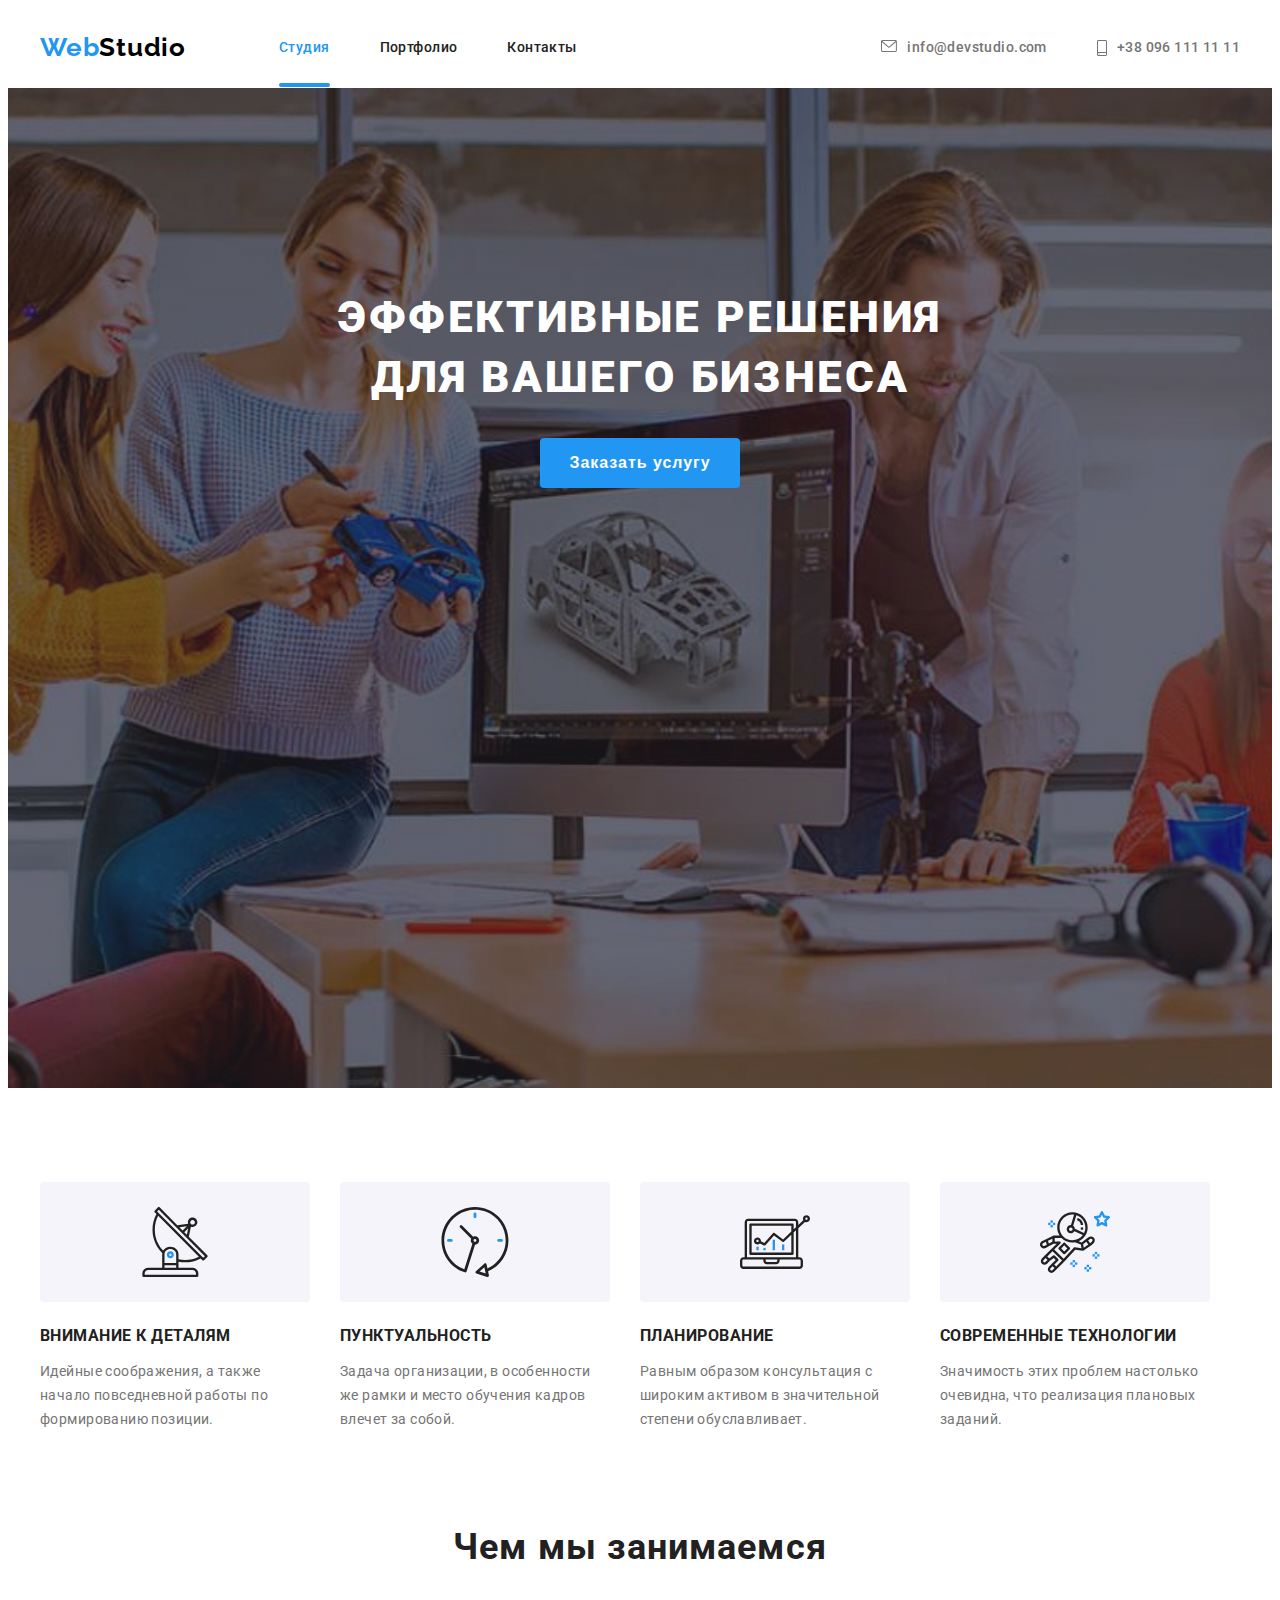
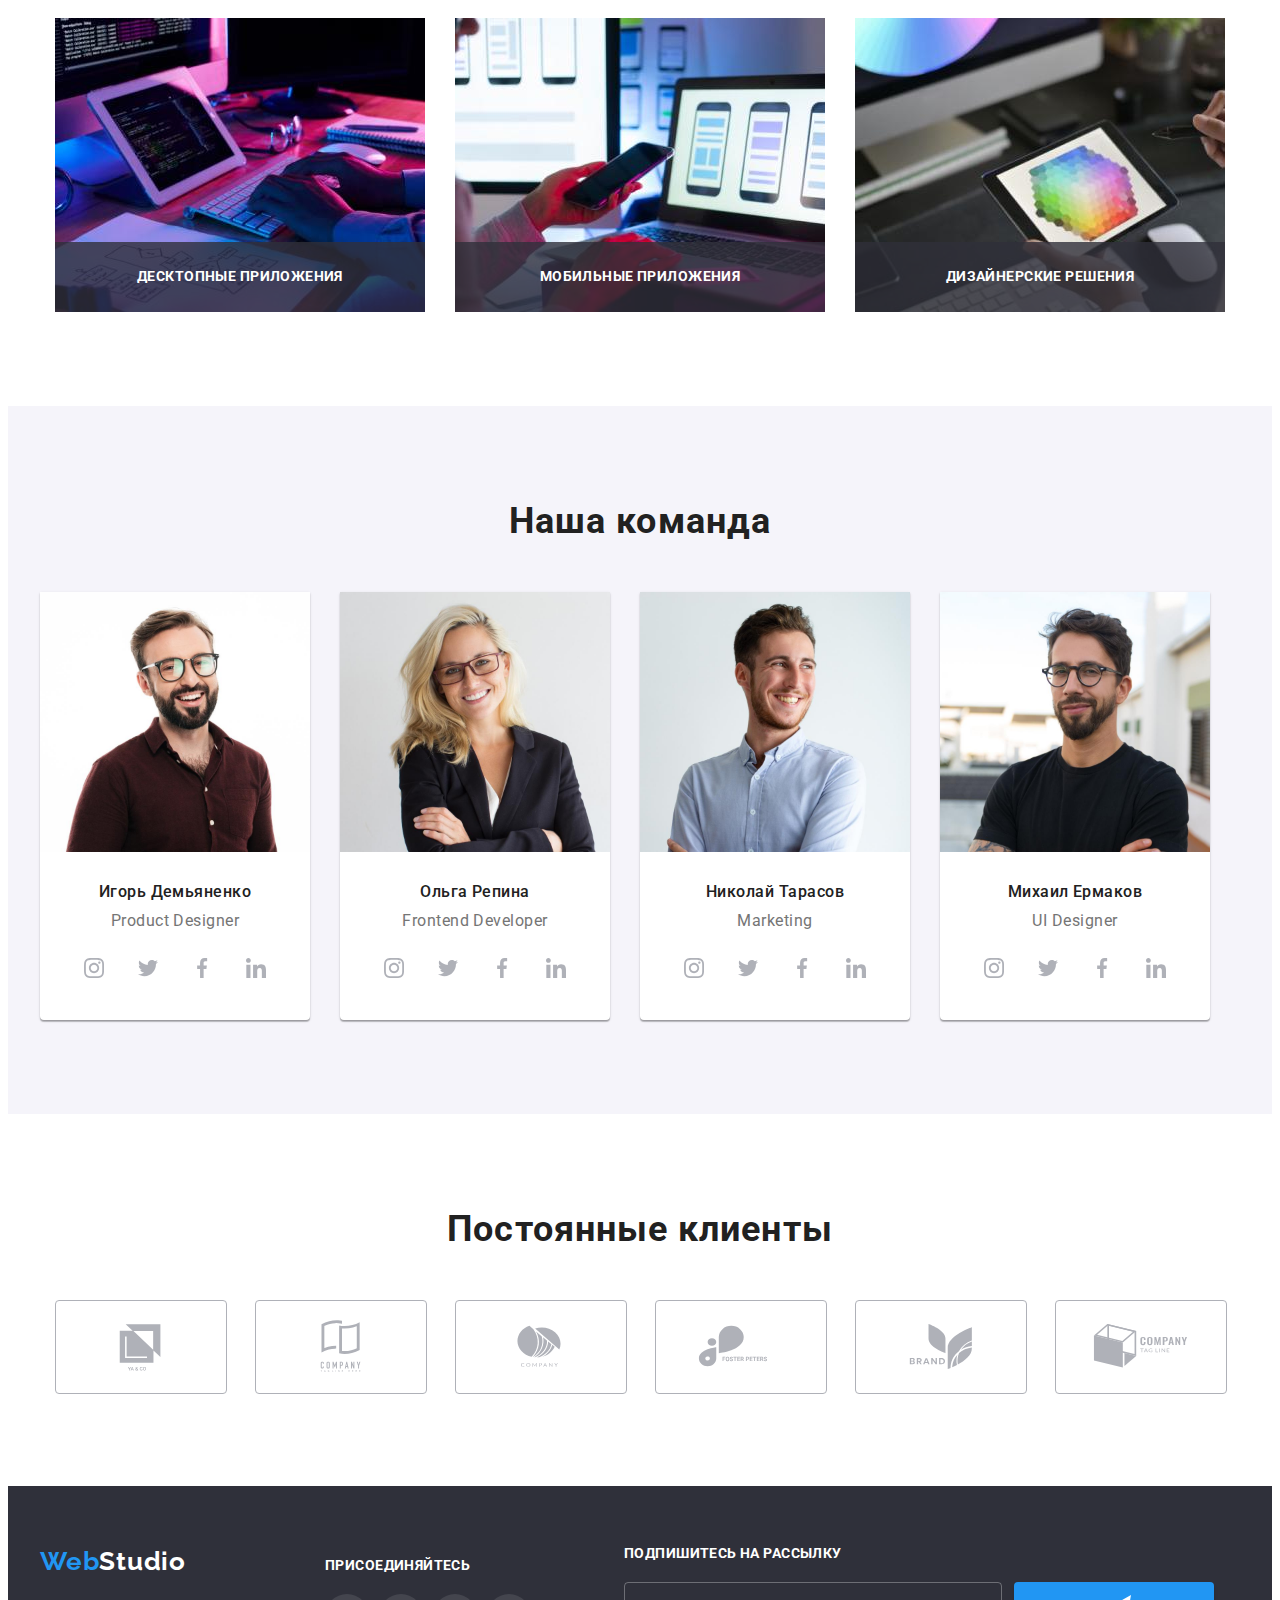
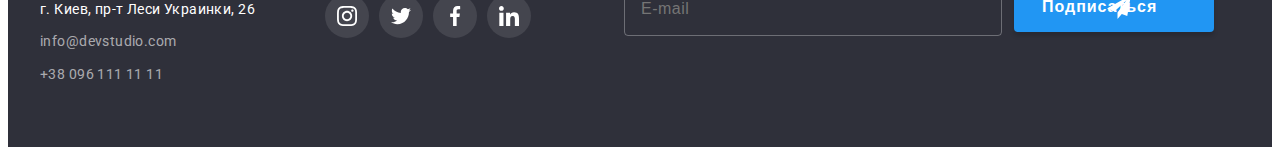
<file: index.html>
<!DOCTYPE html>
<html lang="ru">

<head>
    <meta charset="UTF-8">
    <meta http-equiv="X-UA-Compatible" content="IE=edge">
    <meta name="viewport" content="width=device-width, initial-scale=1.0">
    <title>Document</title>
    <link rel="stylesheet" href="https://cdnjs.cloudflare.com/ajax/libs/modern-normalize/1.1.0/modern-normalize.min.css"
        integrity="sha512-wpPYUAdjBVSE4KJnH1VR1HeZfpl1ub8YT/NKx4PuQ5NmX2tKuGu6U/JRp5y+Y8XG2tV+wKQpNHVUX03MfMFn9Q=="
        crossorigin="anonymous" referrerpolicy="no-referrer" />
    <link rel="preconnect" href="https://fonts.googleapis.com">
    <link rel="preconnect" href="https://fonts.gstatic.com" crossorigin>
    <link href="https://fonts.googleapis.com/css2?family=Raleway:wght@700&family=Roboto:wght@400;500;700;900&display=swap"
        rel="stylesheet">
    <link rel="stylesheet" href="./css/main.min.css">

</head>
<body>
    <header class="header">
        <div class="container site-nav-flex">
                <nav class="nav">
                    <a class="nav-logo" href="./index.html"> 
                        <span class="nav-logo__web">Web</span><span class="nav-logo__studio">Studio</span>  
                    </a>

                    <ul class="menu list">
                        <li class="menu__item">
                            <a href="./index.html" class="menu__link curent">Студия</a>
                        </li>
                        <li class="menu__item">
                            <a href="./portfolio.html" class="menu__link">Портфолио</a>
                        </li>
                        <li class="menu__item">
                            <a href="" class="menu__link">Контакты</a>
                        </li>
                    </ul>
                </nav>

                <ul class="contacts list">
                    <li class="contacts__item">
                        <a href="mailto:info@devstudio.com" class="contacts__link">
                        <svg class="contacts__icon-mail">
                            <use href="./images/symbol-defs.svg#icon-mail"></use>
                        </svg>
                        info@devstudio.com</a></li>

                    <li class="contacts__item">
                        <a href="tel:+380961111111" class="contacts__link">
                        <svg class="contacts__icon-tel">
                            <use href="./images/symbol-defs.svg#icon-smartphone"></use>
                        </svg>
                        +38 096 111 11 11
                        </a>
                    </li>
                </ul>                     
        </div>
    </header>

    <main>
        <!-- ____________________________________HERO_______________________________ -->
        <section class="hero">
            <div class="container">
                    <h1 class="hero__title">Эффективные решения <br> для вашего бизнеса</h1>
                    <button class="hero__btn button" type="button" data-modal-open>Заказать услугу</button>
            </div>
        </section>
        <!-- ____________________________________FEATURE__________________________ -->
        <section class="feature">
           <div class="container">
                <h2 class="visually-hidden">Особенности</h2>                
                <ul class="feature-list list">
                    <li class="feature-list__item">
                        <div class="feature-list__wrap">
                            <svg class="feature-list__icon">
                                <use href="./images/symbol-defs.svg#icon-antenna"></use>
                            </svg>
                        </div>
                        <h3 class="feature-list__title">Внимание к деталям</h3>
                        <p class="feature-list__text">Идейные соображения, а также<br>начало повседневной работы по<br>формированию позиции.</p>
                    </li>
                    <li class="feature-list__item">
                        <div class="feature-list__wrap">
                            <svg class="feature-list__icon">
                                <use href="./images/symbol-defs.svg#icon-clock"></use>
                            </svg>
                        </div>
                        <h3 class="feature-list__title">Пунктуальность</h3>
                        <p class="feature-list__text">Задача организации, в особенности<br>же рамки и место обучения кадров<br>влечет за
                            собой.</p>
                    </li>
                    <li class="feature-list__item">
                        <div class="feature-list__wrap">
                            <svg class="feature-list__icon">
                                <use href="./images/symbol-defs.svg#icon-diagram"></use>
                            </svg>
                        </div>
                        <h3 class="feature-list__title">Планирование</h3>
                        <p class="feature-list__text">Равным образом консультация с<br>широким активом в значительной<br>степени
                            обуславливает.</p>
                    </li>
                    <li class="feature-list__item">
                        <div class="feature-list__wrap">
                            <svg class="feature-list__icon">
                                <use href="./images/symbol-defs.svg#icon-astronaut"></use>
                            </svg>
                        </div>
                        <h3 class="feature-list__title">Современные технологии</h3>
                        <p class="feature-list__text">Значимость этих проблем настолько <br>очевидна, что реализация плановых<br>заданий.
                        </p>
                    </li>
                </ul>
           </div>
        </section>
        <!-- ____________________________________WORK__________________________ -->
        <section class="work">
            <div class="container">
                <h2 class="work__title">Чем мы занимаемся</h2>    
                <ul class="work__list list-work list">
                    <li class="list-work__item">
                        <div class="list-work__hidden-img">
                        <img src="./images/keyboard.jpg" alt="клавиатура и руки" width="370">
                        <div class="list-work__hidden">
                            <p class="list-work__text">Десктопные приложения</p>
                        </div>
                        </div>
                    </li>
                    <li class="list-work__item">
                        <div class="list-work__hidden-img">
                        <img src="./images/monitor.jpg" alt="монитор и телефон" width="370">
                        <div class="list-work__hidden">
                            <p class="list-work__text">Мобильные приложения</p>
                        </div>
                        </div>
                    </li>
                    <li class="list-work__item">
                        <div class="list-work__hidden-img">
                        <img src="./images/rgb_colors.jpg" alt="цветовой круг на планшете" width="370">
                        <div class="list-work__hidden">
                            <p class="list-work__text">Дизайнерские решения</p>
                        </div>
                        </div>
                    </li>
                </ul>
            </div>
        </section>
        <!-- ____________________________________TEAM__________________________ -->
        <section class="team">
            <div class="container">
                <h2 class="team__title">Наша команда</h2>

                <!-- _____________Список____________________ -->
                <ul class="team__list list">
                    <li class="team__item">
                        <img src="./images/demjanenco.jpg" class="team__img" alt="продукт дизайнер" width="270">
                        <div class="team__content">
                            <h3 class="team__title-name">Игорь Демьяненко</h3>
                            <p class="team__text">Product Designer</p>
                        </div>

                        <!-- _____________список_________Кружочки соцсетей_____________ -->
                            <ul class="team__list-social social-list  list">
                                <li class="social-list__item-soc">                                   
                                    <a class="social-list__icon-link" href="">
                                        <svg class="social-list__icon">
                                            <use href="./images/symbol-defs.svg#icon-instagram"></use>
                                        </svg>
                                    </a>
                                </li>
                                <li class="social-list__item-soc">                                    
                                    <a class="social-list__icon-link" href="">
                                        <svg class="social-list__icon">
                                            <use href="./images/symbol-defs.svg#icon-twitter"></use>
                                        </svg>
                                    </a>
                                </li>
                                <li class="social-list__item-soc">                                    
                                    <a class="social-list__icon-link" href="">
                                        <svg class="social-list__icon">
                                            <use href="./images/symbol-defs.svg#icon-facebook"></use>
                                        </svg>
                                    </a>
                                </li>
                                <li class="social-list__item-soc">                                    
                                    <a class="social-list__icon-link" href="">
                                        <svg class="social-list__icon">
                                            <use href="./images/symbol-defs.svg#icon-linkedin"></use>
                                        </svg>
                                    </a>
                                </li>
                            </ul>
                    </li>

                    <!-- ПРОФЕССИИ -->
                    <li class="team__item">
                        <img src="./images/repina.jpg" class="team__img" alt="фронт енд разработчик" width="270">
                        <div class="team__content">
                            <h3 class="team__title-name">Ольга Репина</h3>
                            <p class="team__text">Frontend Developer</p>
                        </div>


                        <!-- _____________список_________Кружочки соцсетей_____________ -->
                            <ul class="team__list-social social-list  list">
                                <li class="social-list__item-soc">
                                    <a class="social-list__icon-link" href="">
                                        <svg class="social-list__icon">
                                            <use href="./images/symbol-defs.svg#icon-instagram"></use>
                                        </svg>
                                    </a>
                                </li>
                                <li class="social-list__item-soc">
                                    <a class="social-list__icon-link" href="">
                                        <svg class="social-list__icon">
                                            <use href="./images/symbol-defs.svg#icon-twitter"></use>
                                        </svg>
                                    </a>
                                </li>
                                <li class="social-list__item-soc">
                                    <a class="social-list__icon-link" href="">
                                        <svg class="social-list__icon">
                                            <use href="./images/symbol-defs.svg#icon-facebook"></use>
                                        </svg>
                                    </a>
                                </li>
                                <li class="social-list__item-soc">
                                    <a class="social-list__icon-link" href="">
                                        <svg class="social-list__icon">
                                            <use href="./images/symbol-defs.svg#icon-linkedin"></use>
                                        </svg>
                                    </a>
                                </li>
                            </ul>
                    </li>

                    <!-- ПРОФЕССИИ -->
                    <li class="team__item">
                        <img src="./images/tarasov.jpg" class="team__img" alt="маркетинг" width="270">
                        <div class="team__content">
                            <h3 class="team__title-name">Николай Тарасов</h3>
                            <p class="team__text">Marketing</p>
                        </div>

                        <!-- _____________список_________Кружочки соцсетей_____________ -->
                            <ul class="team__list-social social-list  list">
                                <li class="social-list__item-soc">
                                    <a class="social-list__icon-link" href="">
                                        <svg class="social-list__icon">
                                            <use href="./images/symbol-defs.svg#icon-instagram"></use>
                                        </svg>
                                    </a>
                                </li>
                                <li class="social-list__item-soc">
                                    <a class="social-list__icon-link" href="">
                                        <svg class="social-list__icon">
                                            <use href="./images/symbol-defs.svg#icon-twitter"></use>
                                        </svg>
                                    </a>
                                </li>
                                <li class="social-list__item-soc">
                                    <a class="social-list__icon-link" href="">
                                        <svg class="social-list__icon">
                                            <use href="./images/symbol-defs.svg#icon-facebook"></use>
                                        </svg>
                                    </a>
                                </li>
                                <li class="social-list__item-soc">
                                    <a class="social-list__icon-link" href="">
                                        <svg class="social-list__icon">
                                            <use href="./images/symbol-defs.svg#icon-linkedin"></use>
                                        </svg>
                                    </a>
                                </li>
                            </ul>
                    </li>


                    <!-- ПРОФЕССИИ -->
                    <li class="team__item">
                        <img src="./images/ermacov.jpg" class="team__img" alt="юи дизайнер" width="270">
                        <div class="team__content">
                            <h3 class="team__title-name">Михаил Ермаков</h3>
                            <p class="team__text">UI Designer</p>
                        </div>

                        <!-- _____________список_________Кружочки соцсетей_____________ -->
                            <ul class="team__list-social social-list  list">
                                <li class="social-list__item-soc">
                                    <a class="social-list__icon-link" href="">
                                        <svg class="social-list__icon">
                                            <use href="./images/symbol-defs.svg#icon-instagram"></use>
                                        </svg>
                                    </a>
                                </li>
                                <li class="social-list__item-soc">
                                    <a class="social-list__icon-link" href="">
                                        <svg class="social-list__icon">
                                            <use href="./images/symbol-defs.svg#icon-twitter"></use>
                                        </svg>
                                    </a>
                                </li>
                                <li class="social-list__item-soc">
                                    <a class="social-list__icon-link" href="">
                                        <svg class="social-list__icon">
                                            <use href="./images/symbol-defs.svg#icon-facebook"></use>
                                        </svg>
                                    </a>
                                </li>
                                <li class="social-list__item-soc">
                                    <a class="social-list__icon-link" href="">
                                        <svg class="social-list__icon">
                                            <use href="./images/symbol-defs.svg#icon-linkedin"></use>
                                        </svg>
                                    </a>
                                </li>
                            </ul>
                    </li>
                </ul>
            </div>
        </section>
    <!-- _______________CLIENTS_________________________ -->
    
        <section class="clients">
            <div class="container">
                <h2 class="clients__title">Постоянные клиенты</h2>
                <ul class="clients__list list-clients list">
                    <li class="list-clients__item-icon">                        
                        <a class="list-clients__link" href="">
                           <svg class="list-clients__icon">
                               <use href="./images/symbol-defs.svg#icon-Logo"></use>
                           </svg>
                        </a>                        
                    </li>
                    <li class="list-clients__item-icon">                        
                            <a class="list-clients__link" href="">
                                <svg class="list-clients__icon">
                                    <use href="./images/symbol-defs.svg#icon-Logo-1"></use>
                                </svg>
                            </a>                        
                    </li>
                    <li class="list-clients__item-icon">                        
                            <a class="list-clients__link" href="">
                                <svg class="list-clients__icon">
                                    <use href="./images/symbol-defs.svg#icon-Logo-2"></use>
                                </svg>
                            </a>                        
                    </li>
                    <li class="list-clients__item-icon">                        
                            <a class="list-clients__link" href="">
                                <svg class="list-clients__icon">
                                    <use href="./images/symbol-defs.svg#icon-Logo-3"></use>
                                </svg>
                            </a>                        
                    </li>
                    <li class="list-clients__item-icon">                        
                            <a class="list-clients__link" href="">
                                <svg class="list-clients__icon">
                                    <use href="./images/symbol-defs.svg#icon-Logo-4"></use>
                                </svg>
                            </a>                        
                    </li>
                    <li class="list-clients__item-icon">                        
                            <a class="list-clients__link" href="">
                                <svg class="list-clients__icon">
                                    <use href="./images/symbol-defs.svg#icon-Logo-5"></use>
                                </svg>
                            </a>                        
                    </li>
                </ul>
            </div>
        </section>
    </main>

    <!-- ____________________________________FOOTER__________________________ -->
    <footer class="footer">
        <div class="container">
            <div class="footer-all">
                <div class="footer-box">  
                    <a class="footer-logo" href="./index.html"> 
                        <span class="footer-logo__web">Web</span><span class="footer-logo__studio">Studio</span>
                    </a>
                    <ul class="footer-contacts list">
                        <li class="footer-contacts__item">
                            <a href="address:https://goo.gl/maps/EMwPWQ2nmu3G9indA" class="footer-contacts__address">г. Киев, пр-т Леси
                            Украинки, 26</a>
                        </li>
                        <li class="footer-contacts__item">
                            <a href="mailto:info@devstudio.com" class="footer-contacts__mailto">info@devstudio.com</a>
                        </li>
                        <li class="footer-contacts__item">
                            <a href="tel:+380961111111" class="footer-contacts__tel">+38 096 111 11 11</a>
                        </li>
                    </ul>
                </div>
                <div class="join-box">
                    <p class="join-title">присоединяйтесь</p>
                    <ul class="join-list list">
                        <li class="join-list__item">
                            <a href="" class="join-list__link">
                                <svg class="join-list__icon" width="20" height="20">
                            <use href="./images/symbol-defs.svg#icon-instagram"></use>
                            </svg>
                        </a>
                        </li>
                        <li class="join-list__item">
                            <a href="" class="join-list__link">
                                <svg class="join-list__icon" width="20" height="20">
                                    <use href="./images/symbol-defs.svg#icon-twitter"></use>
                                </svg>
                            </a>
                        </li>
                        <li class="join-list__item">
                            <a href="" class="join-list__link">
                                <svg class="join-list__icon" width="20" height="20">
                                    <use href="./images/symbol-defs.svg#icon-facebook"></use>
                                </svg>
                            </a>
                        </li>
                        <li class="join-list__item">
                            <a href="" class="join-list__link">
                                <svg class="join-list__icon" width="20" height="20">
                                    <use href="./images/symbol-defs.svg#icon-linkedin"></use>
                                </svg>
                            </a>
                        </li>
                    </ul>
                </div>

               <!-- ____subscribe_______________ -->
                <div class="subscribe">
                    <p class="subscribe__text">Подпишитесь на рассылку</p>
                    <input class="subscribe__input-email" 
                        type="email" 
                        name="email" 
                        placeholder="E-mail">
                    <button class="subscribe__btn" type="button" >
                        Подписаться
                        <svg class="subscribe__svg-email" width="24" height="24">
                            <use href="./images/symbol-defs.svg#icon-icon-send-1"></use>
                        </svg>
                </button>
                </div>
                
            </div>
        </div>
    </footer>
    <!-- _____________MODAL________________ -->
    <div class="backdrop is-hidden" data-modal>
        <div class="modal">
            <button class="modal__close-btn" type="button" data-modal-close>
                <svg width="11" height="11">
                    <use href="./images/close.svg#icon-Vector-1"></use>
                </svg>
            </button>
            
            <p class="modal__title">Оставьте свои данные, мы вам перезвоним</p>
            <form class="modal-form">
                <div class="modal-form__field">
                    <label for="user-name" class="modal-form__input-text">Имя</label>
                    <div class="modal-form__input-wrap">
                        <input type="text" class="modal-form__input" required name="user-name" id="user-name" />
                        <svg class="modal-form__input-icon" width="18" height="18">
                            <use href="./images/symbol-defs.svg#icon-person-black-18dp-1-1"></use>
                        </svg>
                    </div>
                    
                </div>
                <div class="modal-form__field">
                    <label for="user-tel" class="modal-form__input-text">Телефон</label>
                    <div class="modal-form__input-wrap">
                        <input type="tel" class="modal-form__input" required name="user-tel"
                            pattern="[\+]\d{2}\s[\(]\d{3}[\)]\s\d{3}[\-]\d{2}[\-]\d{2}" id="user-tel" />
                            <svg class="modal-form__input-icon" width="18" height="18">
                                <use href="./images/symbol-defs.svg#icon-phone-black-18dp-1-1"></use>
                            </svg>
                    </div>
                    
                </div>
                <div class="modal-form__field">
                    <label for="user-email" class="modal-form__input-text">Почта</label>
                    <div class="modal-form__input-wrap">
                        <input type="email" class="modal-form__input" required name="user-email" id="user-email" />
                        <svg class="modal-form__input-icon" width="18" height="18">
                            <use href="./images/symbol-defs.svg#icon-email-black-18dp-1-1"></use>
                        </svg>
                    </div>
                    
                </div>
                <div class="modal-form__field">
                    <label for="user-text" class="modal-form__input-text">Комментарий</label>
                    <textarea 
                    name="user-text" 
                    id="user-text"
                    class="modal-form__coment"
                    placeholder="Введите текст"></textarea>
                </div>
<!-- _______________________ЧЕКБОКС -->
                <div class="checkbox">
                    <input 
                    type="checkbox" 
                    class="checkbox__input visually-hidden"
                    id="input-checkbox"
                    name="policy">
                    <label for="input-checkbox" class="checkbox__label">Соглашаюсь с рассылкой и принимаю</label>
                    <a href="" class="checkbox__link">Условия договора</a>
                </div>

                <button type="submit" class="btn-submit button">Отправить</button>
            </form>
        </div>
    </div>
    <script src="./js/modal.js"></script>
</body>


</html>
</file>
<file: css/main.min.css>
.feature-list__wrap,.list-work__hidden,.social-list__icon-link,.list-clients__link,.join-list__link,.modal__close-btn{display:flex;justify-content:center;align-items:center}:root{--accent-color: #2196f3;--primary-text-color: #757575;--title-text-color: #212121;--primary-bg-color: #e5e5e5;--button-bg-color: #f5f4fa;--white-text-color: #fff;--futter-bg-color: #2f303a;--header-bg-color: #ffffff}.visually-hidden{position:absolute;white-space:nowrap;width:1px;height:1px;overflow:hidden;border:0;padding:0;clip:rect(0 0 0 0);clip-path:inset(50%);margin:-1px}p,h1,h2,h3,h4,h5,h6{margin:0;padding:0}ul,ol{margin:0;padding:0}body{background-color:var(--header-bg-color);color:var(--primary-text-color);font-family:Roboto, sans-serif;font-weight:400;font-size:14px;letter-spacing:0.03em}button{cursor:pointer}img{display:block}.list{list-style:none}.container{width:1200px;padding-left:15px;padding-right:15px;margin:0 auto}.button{font-weight:700;font-size:16px;line-height:1.88;letter-spacing:0.06em;background-color:var(--accent-color);color:var(--header-bg-color);width:200px;height:50px;border-radius:4px;border:none}.header{padding-top:24px;padding-bottom:25px}.site-nav-flex{display:flex;align-items:center}.nav{display:flex;align-items:center}.nav-logo{text-decoration:none}.nav-logo__studio{font-family:Raleway, sans-serif;font-weight:700;font-size:26px;line-height:1.2;letter-spacing:.03em;color:#000000}.nav-logo__web{font-family:Raleway, sans-serif;font-weight:700;font-size:26px;line-height:1.2;letter-spacing:.03em;color:var(--accent-color)}.menu{display:flex;align-items:center;margin-left:93px}.menu__item:not(:last-child){margin-right:50px}.menu__link{font-weight:500;font-size:14px;line-height:1.14;letter-spacing:.03em;text-decoration:none;color:var(--title-text-color);transition:color 250ms cubic-bezier(0.4, 0, 0.2, 1),color 250ms cubic-bezier(0.4, 0, 0.2, 1)}.menu__link:hover,.menu__link:focus{color:var(--accent-color)}.curent{color:var(--accent-color);position:relative}.curent::after{display:block;position:absolute;bottom:-32px;content:"";width:100%;height:4px;background-color:var(--accent-color);border-radius:2px}.contacts{display:flex;align-items:center;margin-left:auto}.contacts__item:not(:last-child){margin-right:50px}.contacts__link{display:flex;font-weight:500;font-size:14px;line-height:1.14;letter-spacing:.03em;text-decoration:none;color:var(--primary-text-color);transition:color 250ms cubic-bezier(0.4, 0, 0.2, 1),color 250ms cubic-bezier(0.4, 0, 0.2, 1)}.contacts__link:hover,.contacts__link:focus{color:var(--accent-color)}.contacts__icon-mail{width:16px;height:12px;fill:currentColor;margin-right:10px}.contacts__icon-tel{width:10px;height:16px;fill:currentColor;margin-right:10px}.hero{background-color:#2f303a;padding-top:200px;padding-bottom:200px;height:600px;max-width:1600px;margin-left:auto;margin-right:auto;background-image:linear-gradient(rgba(47,48,58,0.4), rgba(47,48,58,0.4)),url("../images/bgd-hero.jpg");background-size:cover;background-repeat:no-repeat;background-position:center}.hero__btn{display:block;align-items:center;text-align:center;margin:0 auto}.hero__title{font-weight:900;font-size:44px;line-height:1.36;letter-spacing:.06em;text-transform:uppercase;text-align:center;color:var(--white-text-color);max-width:696px;margin:0 auto;margin-bottom:30px}.feature{padding-top:94px;padding-bottom:47px}.feature-list{display:flex}.feature-list__item{width:270px}.feature-list__item:not(:last-child){margin-right:30px}.feature-list__title{color:var(--title-text-color);font-weight:700;font-size:1.14;line-height:1.71;letter-spacing:.03em;text-transform:uppercase;margin-bottom:10px}.feature-list__text{line-height:1.71}.feature-list__wrap{background:#F5F4FA;border-radius:4px;width:270px;height:120px;margin-bottom:20px}.feature-list__icon{width:70px;height:70px}.work{padding-top:47px;padding-bottom:94px}.work__title{font-weight:700;font-size:36px;line-height:1.17;letter-spacing:.03em;text-align:center;color:var(--title-text-color);margin-bottom:50px}.work__list{display:flex;justify-content:center}.list-work__item:not(:last-child){margin-right:30px}.list-work__hidden-img{position:relative}.list-work__hidden{position:absolute;width:100%;height:70px;bottom:0;left:0;background-color:rgba(47,48,58,0.8)}.list-work__text{font-weight:700;line-height:1.14;letter-spacing:.03em;text-align:center;text-transform:uppercase;color:var(--header-bg-color)}.team{background-color:#f5f4fa;padding-top:94px;padding-bottom:94px}.team__title{color:var(--title-text-color);font-weight:700;font-size:36px;line-height:1.17;letter-spacing:.03em;text-align:center;margin-bottom:50px}.team__list{display:flex}.team__item{text-align:center;height:428px;background-color:var(--header-bg-color);border-radius:0px 0px 4px 4px;box-shadow:0px 1px 3px rgba(0,0,0,0.12),0px 1px 1px rgba(0,0,0,0.14),0px 2px 1px rgba(0,0,0,0.2)}.team__item:not(:last-child){margin-right:30px}.team__img{display:block}.team__content{padding-top:30px;padding-bottom:16px;font-size:16px;line-height:1.19}.team__title-name{color:var(--title-text-color);font-weight:500;font-size:16px;line-height:1.19;letter-spacing:.03em;margin-bottom:10px}.team__text{font-size:16px;line-height:1.19;letter-spacing:.03em;text-align:center;color:var(--primary-text-color)}.team__list-social{display:flex;justify-content:center}.social-list__item-soc:not(:last-child){margin-right:10px}.social-list__icon-link{width:44px;height:44px;border-radius:50%;color:#AFB1B8;background-color:var(--header-bg-color);transition:color 250ms cubic-bezier(0.4, 0, 0.2, 1),background-color 250ms cubic-bezier(0.4, 0, 0.2, 1)}.social-list__icon-link:hover,.social-list__icon-link:focus{background-color:#2196f3;color:var(--header-bg-color)}.social-list__icon{width:20px;height:20px;fill:currentColor}.clients{padding-top:94px;padding-bottom:94px}.clients__title{font-weight:700;font-size:36px;line-height:1.17;letter-spacing:.03em;margin-bottom:50px;text-align:center;color:var(--title-text-color)}.clients__list{display:flex;justify-content:center}.list-clients__item-icon{width:170px;height:92px}.list-clients__item-icon:not(:last-child){margin-right:30px}.list-clients__link{width:100%;height:100%;border:1px solid #AFB1B8;border-radius:4px;color:#AFB1B8;transition:color 250ms cubic-bezier(0.4, 0, 0.2, 1),border-color 250ms cubic-bezier(0.4, 0, 0.2, 1)}.list-clients__link:hover,.list-clients__link:focus{color:var(--accent-color);border-color:var(--accent-color)}.list-clients__icon{width:106px;height:60px;fill:currentColor}.footer{background-color:var(--futter-bg-color);padding-top:60px;padding-bottom:60px}.footer-all{display:flex}.footer-logo{text-decoration:none}.footer-logo__web{font-weight:700;font-size:26px;line-height:1.2;letter-spacing:.03em;font-family:Raleway, sans-serif;color:var(--accent-color)}.footer-logo__studio{color:var(--white-text-color);font-family:Raleway, sans-serif;font-weight:700;font-size:26px;line-height:1.2;letter-spacing:.03em}.footer-contacts{margin-top:20px}.footer-contacts__item:not(:last-child){margin-bottom:9px}.footer-contacts__address{color:var(--white-text-color);line-height:1.71;text-decoration:none;transition:color 250ms cubic-bezier(0.4, 0, 0.2, 1),background-color 250ms cubic-bezier(0.4, 0, 0.2, 1)}.footer-contacts__address:hover,.footer-contacts__address:focus{color:var(--accent-color)}.footer-contacts__mailto{color:rgba(255,255,255,0.6);line-height:1.71;text-decoration:none;transition:color 250ms cubic-bezier(0.4, 0, 0.2, 1),border-color 250ms cubic-bezier(0.4, 0, 0.2, 1)}.footer-contacts__mailto:hover,.footer-contacts__mailto:focus{color:var(--accent-color)}.footer-contacts__tel{color:rgba(255,255,255,0.6);line-height:1.71;text-decoration:none;transition:color 250ms cubic-bezier(0.4, 0, 0.2, 1),border-color 250ms cubic-bezier(0.4, 0, 0.2, 1)}.footer-contacts__tel:hover,.footer-contacts__tel:focus{color:var(--accent-color)}.join-box{margin-left:70px;margin-top:12px}.join-title{margin-bottom:20px;font-weight:700;font-size:14px;line-height:1.14;letter-spacing:.03em;text-transform:uppercase;color:var(--header-bg-color)}.join-list{display:flex}.join-list__item:not(:last-child){margin-right:10px}.join-list__icon{fill:var(--header-bg-color)}.join-list__link{width:44px;height:44px;border-radius:50%;background-color:rgba(255,255,255,0.1);transition:color 250ms cubic-bezier(0.4, 0, 0.2, 1),background-color 250ms cubic-bezier(0.4, 0, 0.2, 1)}.join-list__link:hover,.join-list__link:focus{background-color:var(--accent-color)}.subscribe{margin-left:93px}.subscribe__text{font-weight:700;font-size:14px;line-height:1.14;letter-spacing:.03em;text-transform:uppercase;color:var(--header-bg-color);margin-bottom:20px}.subscribe__input-email{outline:none;padding-left:16px;height:50px;width:358px;border-radius:4px;border:1px solid rgba(255,255,255,0.3);font-weight:400;font-size:16px;line-height:1.25;letter-spacing:.03em;background-color:transparent;color:#ffffff}.subscribe__btn{position:absolute;width:200px;height:50px;font-weight:700;font-size:16px;line-height:1.88;letter-spacing:.06em;color:var(--header-bg-color);background:var(--accent-color);border:none;box-shadow:0px 4px 4px rgba(0,0,0,0.15);border-radius:4px;padding:0;padding-top:10px;padding-bottom:10px;padding-left:28px;padding-right:62px;margin-left:12px}.subscribe__svg-email{margin-left:10px;position:absolute;top:50%;transform:translateY(-50%)}.header-portfolio{border-bottom:1px solid #ECECEC}.portfolio{padding-top:94px;padding-bottom:94px}.portfolio-list{display:flex;justify-content:center;margin-bottom:50px}.portfolio-list__item:not(:last-child){margin-right:8px}.portfolio-list__secondary-btn{color:var(--title-text-color);background-color:var(--button-bg-color);font-weight:500;font-size:16px;line-height:1.62;letter-spacing:.03em;border-radius:4px;border:none;padding:6px 22px;transition:color 250ms cubic-bezier(0.4, 0, 0.2, 1),background-color 250ms cubic-bezier(0.4, 0, 0.2, 1)}.portfolio-list__secondary-btn:hover,.portfolio-list__secondary-btn:focus{color:var(--white-text-color);background-color:var(--accent-color)}.project-list{display:flex;flex-wrap:wrap;justify-content:center}.project-list__item{margin-right:30px;margin-bottom:30px}.project-list__item:nth-child(3n){margin-right:0px}.project-list__item:nth-last-child(-n+3){margin-bottom:0px}.project-list__item:hover,.project-list__item:focus{box-shadow:0px 1px 1px rgba(0,0,0,0.12),0px 4px 4px rgba(0,0,0,0.06),1px 4px 6px rgba(0,0,0,0.16)}.project-list__text-wrap{position:relative;overflow:hidden}.project-list__top-text{position:absolute;top:0;left:0;font-size:18px;line-height:1.56;letter-spacing:.03em;font-size:18px;line-height:1.56;letter-spacing:0.03em;color:var(--header-bg-color);background:rgba(33,150,243,0.9);padding:63px 24px;transform:translateY(100%)}.project-list__item:hover .project-list__top-text{transform:translate(0)}.project-list__item-wrap{border:1px solid #EEEEEE;box-sizing:border-box;padding:20px 24px}.project-list__title{color:var(--title-text-color);font-weight:700;font-size:18px;line-height:2;letter-spacing:.06em;margin-bottom:4px}.project-list__text{font-size:16px;line-height:1.88}.backdrop{position:fixed;top:0;left:0;width:100%;height:100%;z-index:9;transition:opacity 250ms cubic-bezier(0.4, 0, 0.2, 1);background-color:rgba(0,0,0,0.2)}.backdrop.is-hidden{opacity:0;pointer-events:none}.modal{position:absolute;transform:translate(-50%, -50%) scale(1);top:50%;left:50%;z-index:18;opacity:1;min-width:528px;min-height:581px;box-shadow:0px 1px 3px rgba(0,0,0,0.12),0px 1px 1px rgba(0,0,0,0.14),0px 2px 1px rgba(0,0,0,0.2);border-radius:4px;background-color:#fff;padding:40px}.modal__close-btn{position:absolute;width:30px;height:30px;cursor:pointer;border-radius:50%;border:1px solid rgba(0,0,0,0.1);background-color:transparent;top:10px;right:10px;transition:color 250ms cubic-bezier(0.4, 0, 0.2, 1),fill 250ms cubic-bezier(0.4, 0, 0.2, 1)}.modal__close-btn:hover,.modal__close-btn:focus{fill:var(--accent-color)}.modal__title{font-style:normal;font-weight:700;font-size:20px;line-height:1.15;letter-spacing:.03em;text-align:center;color:var(--title-text-color);margin-bottom:12px}.modal-form{display:block}.modal-form__field{margin-bottom:10px}.modal-form__input-text{font-weight:500;font-size:12px;line-height:1.16;letter-spacing:.01em}.modal-form__input-wrap{position:relative;margin-top:4px}.modal-form__input{width:100%;height:40px;outline:none;border:1px solid rgba(33,33,33,0.2);box-sizing:border-box;border-radius:4px;padding:0;margin:0;padding-left:42px;transition:border-color 250ms cubic-bezier(0.4, 0, 0.2, 1)}.modal-form__input:focus{border-color:var(--accent-color)}.modal-form__input-icon{position:absolute;left:12px;top:50%;transform:translateY(-50%);transition:color 250ms cubic-bezier(0.4, 0, 0.2, 1),fill 250ms cubic-bezier(0.4, 0, 0.2, 1)}.modal-form__input:focus+.modal-form__input-icon{fill:#2196f3}.modal-form__coment{outline:none;width:100%;height:120px;border:1px solid rgba(33,33,33,0.2);box-sizing:border-box;border-radius:4px;margin-bottom:10px;resize:none;margin:0;padding:0;margin-top:4px;padding-left:16px;padding-top:12px;transition:border-color 250ms cubic-bezier(0.4, 0, 0.2, 1)}.modal-form__coment:focus{border-color:var(--accent-color)}.checkbox{display:flex;justify-content:space-between;margin-top:20px;margin-bottom:30px;margin-left:11px;margin-right:11px}.checkbox__link{font-size:14px;line-height:1.71;letter-spacing:.03em;text-decoration-line:underline;color:var(--accent-color)}.checkbox__label{display:flex;align-items:center;font-size:14px;line-height:1.71;letter-spacing:0.03em;color:#757575}.checkbox__label::before{content:'';width:15px;height:16px;border:2px solid #212121;border-radius:2px;display:block;margin-right:9px;transition:color 250ms cubic-bezier(0.4, 0, 0.2, 1),background-color 250ms cubic-bezier(0.4, 0, 0.2, 1)}.checkbox__input:checked+.checkbox__label::before{background-color:var(--accent-color);background-image:url(../images/close-check.svg);background-size:contain;background-repeat:no-repeat;background-position:center;border:none;width:15px;height:16px}.btn-submit{margin:0 124px;padding:10px 55px;box-shadow:0px 4px 4px rgba(0,0,0,0.15)}
/*# sourceMappingURL=main.min.css.map */
</file>
